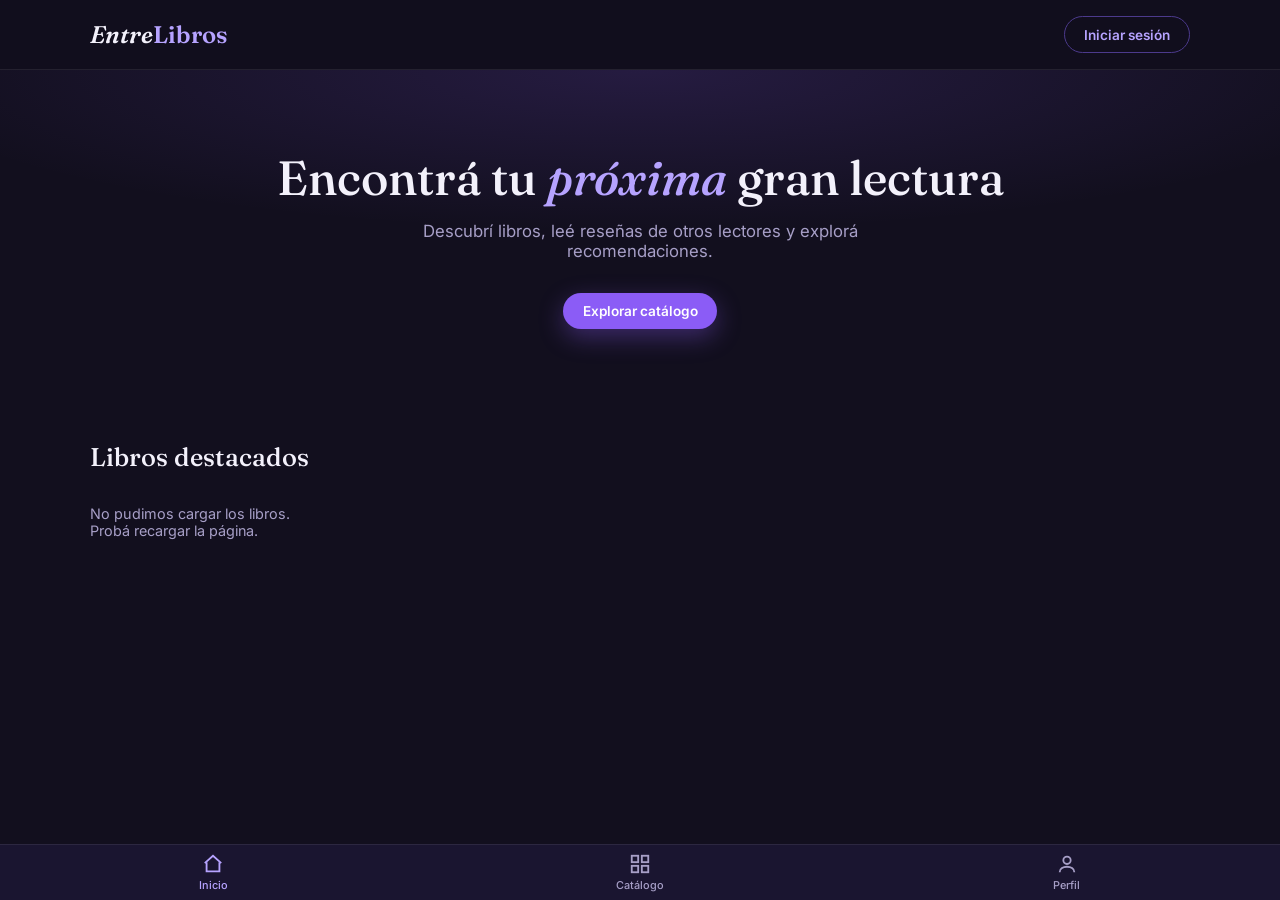
<file: index.html>
<!DOCTYPE html>
<html lang="es">
<head>
  <meta charset="UTF-8">
  <meta name="viewport" content="width=device-width, initial-scale=1.0">
  <title>Biblioteca | EntreLibros</title>
  <link rel="stylesheet" href="style.css">
</head>
<body>

<header class="navbar">
  <div class="navbar__container">
    <a href="index.html" class="navbar__logo">Entre<span>Libros</span></a>
    <button class="btn btn--outline" id="btn-sesion">Iniciar sesión</button>
  </div>
</header>

  <section class="hero">
    <h1>Encontrá tu <span>próxima</span> gran lectura</h1>
    <p>Descubrí libros, leé reseñas de otros lectores y explorá recomendaciones.</p>
    <a href="catalogo.html" class="btn btn--primary">Explorar catálogo</a>
  </section>

  <section class="carrusel-section">
    <h2 class="carrusel-titulo">Libros destacados</h2>

    <div class="carrusel">
      <div class="carrusel__track" id="carrusel-track">
      </div>
    </div>

    <div class="carrusel__nav" id="carrusel-nav">
    </div>
  </section>
<nav class="tabbar">
  <a href="index.html" class="tabbar__item is-active">
    <svg viewBox="0 0 24 24" fill="none" stroke="currentColor" stroke-width="2"><path d="M3 11l9-8 9 8"/><path d="M5 10v10h14V10"/></svg>
    <span>Inicio</span>
  </a>
  <a href="catalogo.html" class="tabbar__item">
    <svg viewBox="0 0 24 24" fill="none" stroke="currentColor" stroke-width="2"><rect x="3" y="3" width="7" height="7"/><rect x="14" y="3" width="7" height="7"/><rect x="3" y="14" width="7" height="7"/><rect x="14" y="14" width="7" height="7"/></svg>
    <span>Catálogo</span>
  </a>
  <a href="perfil.html" class="tabbar__item">
    <svg viewBox="0 0 24 24" fill="none" stroke="currentColor" stroke-width="2"><circle cx="12" cy="8" r="4"/><path d="M4 21c0-4 4-6 8-6s8 2 8 6"/></svg>
    <span>Perfil</span>
  </a>
</nav>
<script src="libros.js"></script>
<script src="resenas.js"></script>
<script src="sesion.js"></script>
<script>
  const pista = document.getElementById("carrusel-track");
  const puntos = document.getElementById("carrusel-nav");

  // Los libros destacados salen de la tabla libros
  cargarLibros()
    .then(lista => {
      const destacados = lista.slice(0, 8);

      pista.innerHTML = destacados.map(l => `
        <a class="libro-card" id="libro${l.id}" href="libro.html?id=${l.id}">
          <img src="${escapar(l.portada)}" alt="Portada de ${escapar(l.titulo)}">
        </a>`).join("");

      puntos.innerHTML = destacados.map(l => `
        <a href="#" class="carrusel__dot" data-libro="${l.id}" aria-label="Ir a ${escapar(l.titulo)}"></a>`).join("");

      puntos.addEventListener("click", e => {
        const punto = e.target.closest("[data-libro]");
        if (!punto) return;
        e.preventDefault();
        const tarjeta = document.getElementById(`libro${punto.dataset.libro}`);
        if (tarjeta) tarjeta.scrollIntoView({ behavior: "smooth", inline: "start", block: "nearest" });
      });
    })
    .catch(error => {
      console.error(error);
      pista.innerHTML = `<p class="perfil-vacio">No pudimos cargar los libros. Probá recargar la página.</p>`;
    });
</script>
</body>
</html>
</file>
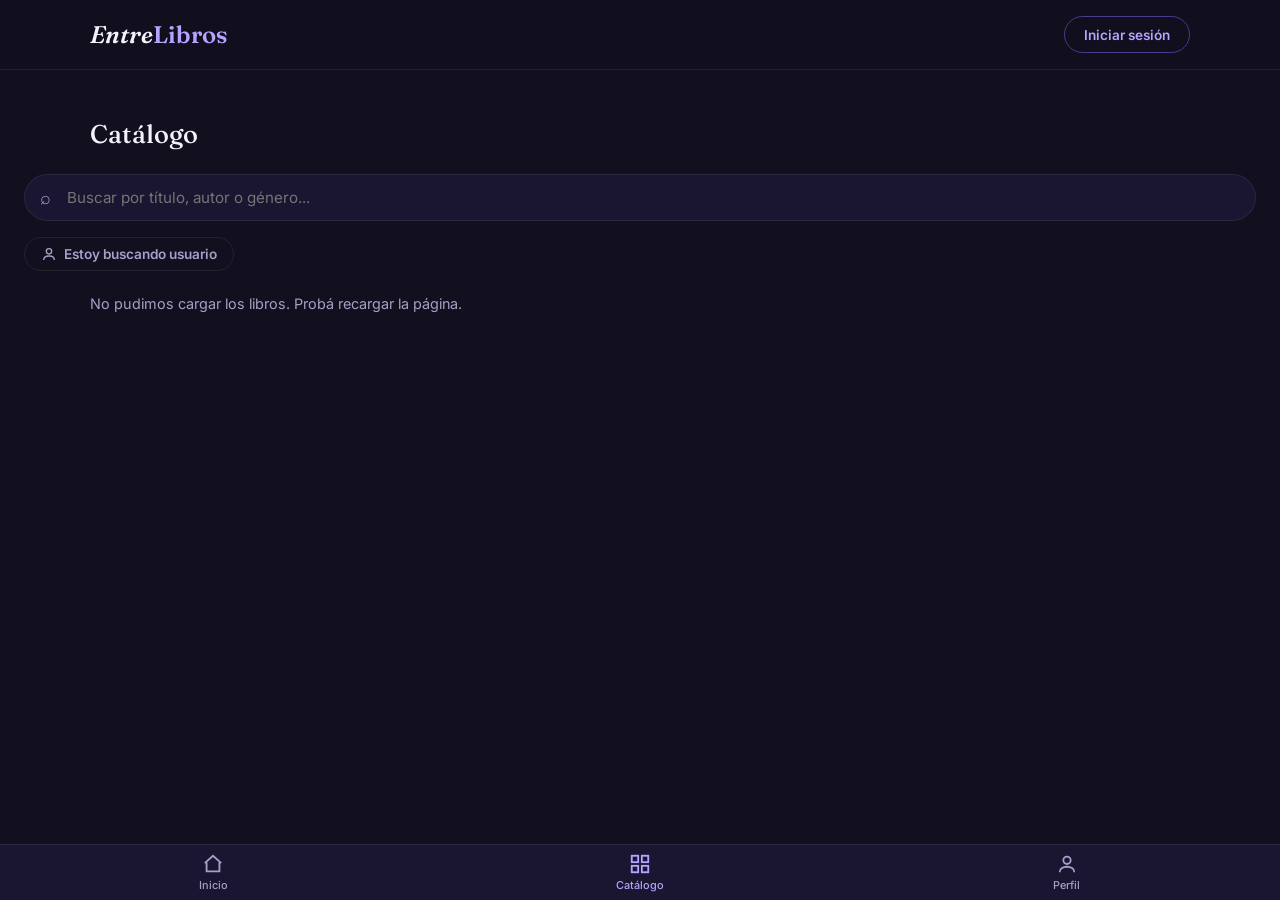
<file: catalogo.html>
<!DOCTYPE html>
<html lang="es">
<head>
  <meta charset="UTF-8">
  <meta name="viewport" content="width=device-width, initial-scale=1.0">
  <title>Catálogo | EntreLibros</title>
  <link rel="stylesheet" href="style.css">
</head>
<body>

<header class="navbar">
  <div class="navbar__container">
    <a href="index.html" class="navbar__logo">Entre<span>Libros</span></a>
    <button class="btn btn--outline" id="btn-sesion">Iniciar sesión</button>
  </div>
</header>


  <!-- CATÁLOGO -->
  <section class="catalogo-section" id="catalogo">
    <h2 class="carrusel-titulo">Catálogo</h2>

    <div class="buscador">
      <input type="search" id="buscar-catalogo" placeholder="Buscar por título, autor o género..." autocomplete="off">
    </div>

    <button type="button" class="btn-modo-usuario" id="btn-modo-usuario" aria-pressed="false">
      <svg viewBox="0 0 24 24" fill="none" stroke="currentColor" stroke-width="2"><circle cx="12" cy="8" r="4"/><path d="M4 21c0-4 4-6 8-6s8 2 8 6"/></svg>
      Estoy buscando usuario
    </button>

    <div class="resultados usuarios-lista" id="usuarios-lista" hidden></div>

    <div class="catalogo-grid" id="catalogo-grid">
    </div>
  </section>

  <script src="libros.js"></script>
  <script src="resenas.js"></script>
  <script src="sesion.js"></script>
  <script>
    const grid = document.getElementById("catalogo-grid");
    const inputBuscar = document.getElementById("buscar-catalogo");
    const btnModo = document.getElementById("btn-modo-usuario");
    const listaUsuarios = document.getElementById("usuarios-lista");

    let promedios = {};
    let librosListos = false;
    let modoUsuarios = false;
    let temporizador = null;
    let turnoBusqueda = 0;

    function normalizar(texto) {
      return texto.toLowerCase().normalize("NFD").replace(/[\u0300-\u036f]/g, "");
    }

    /* ---------- Libros (vienen de la tabla libros) ---------- */

    function renderCatalogo(lista) {
      if (lista.length === 0) {
        grid.innerHTML = `<p class="perfil-vacio">No encontramos libros con esa búsqueda.</p>`;
        return;
      }

      grid.innerHTML = lista.map(libro => `
        <a href="libro.html?id=${libro.id}" class="catalogo-card">
          <div class="catalogo-card__portada">
            <img src="${escapar(libro.portada)}" alt="Portada de ${escapar(libro.titulo)}">
          </div>
          <div class="catalogo-card__info">
            <h3>${escapar(libro.titulo)}</h3>
            <p class="catalogo-card__autor">${escapar(libro.autor)}</p>
            <div class="catalogo-card__meta">
              <span class="catalogo-card__genero">${escapar(libro.genero)}</span>
              <span class="catalogo-card__estrellas">${promedios[libro.id] ? "★ " + promedios[libro.id].promedio.toFixed(1) : "Sin calificar"}</span>
          </div>
          </div>
        </a>
      `).join("");
    }

    function filtrarLibros() {
      if (!librosListos) return;
      const q = normalizar(inputBuscar.value.trim());
      renderCatalogo(libros.filter(l =>
        normalizar(`${l.titulo} ${l.autor} ${l.genero}`).includes(q)
      ));
    }

    /* ---------- Usuarios ---------- */

    function renderUsuarios(lista, hayTexto) {
      if (!hayTexto) {
        listaUsuarios.innerHTML = `<p class="perfil-vacio">Escribí el nombre de un usuario para buscarlo.</p>`;
        return;
      }
      if (lista.length === 0) {
        listaUsuarios.innerHTML = `<p class="perfil-vacio">No encontramos usuarios con ese nombre.</p>`;
        return;
      }

      listaUsuarios.innerHTML = lista.map(u => `
        <a class="resultado resultado--usuario" href="perfil.html?id=${u.id}">
          <span class="avatar">${escapar(u.nombre.charAt(0).toUpperCase())}</span>
          <span><strong>${escapar(u.nombre)}</strong><small>${u.resenas} ${u.resenas === 1 ? "reseña" : "reseñas"}</small></span>
        </a>
      `).join("");
    }

    async function buscarEnUsuarios() {
      const texto = inputBuscar.value.trim();
      const turno = ++turnoBusqueda;

      if (!texto) {
        renderUsuarios([], false);
        return;
      }

      try {
        const lista = await buscarUsuarios(texto);
        if (turno !== turnoBusqueda) return;
        renderUsuarios(lista, true);
      } catch (error) {
        console.error(error);
        if (turno !== turnoBusqueda) return;
        listaUsuarios.innerHTML = `<p class="perfil-vacio">No pudimos buscar usuarios. Probá de nuevo.</p>`;
      }
    }

    /* ---------- Barra de búsqueda y botón de modo ---------- */

    inputBuscar.addEventListener("input", () => {
      if (modoUsuarios) {
        clearTimeout(temporizador);
        temporizador = setTimeout(buscarEnUsuarios, 250);
      } else {
        filtrarLibros();
      }
    });

    btnModo.addEventListener("click", () => {
      modoUsuarios = !modoUsuarios;
      turnoBusqueda++;
      clearTimeout(temporizador);

      btnModo.classList.toggle("is-activo", modoUsuarios);
      btnModo.setAttribute("aria-pressed", String(modoUsuarios));
      inputBuscar.placeholder = modoUsuarios
        ? "Buscar usuario por nombre..."
        : "Buscar por título, autor o género...";
      inputBuscar.value = "";
      grid.hidden = modoUsuarios;
      listaUsuarios.hidden = !modoUsuarios;

      if (modoUsuarios) renderUsuarios([], false);
      else filtrarLibros();

      inputBuscar.focus();
    });

    /* ---------- Inicio ---------- */

    async function iniciar() {
      try {
        await cargarLibros();
      } catch (error) {
        console.error(error);
        grid.innerHTML = `<p class="perfil-vacio">No pudimos cargar los libros. Probá recargar la página.</p>`;
        return;
      }

      librosListos = true;
      filtrarLibros();

      try {
        promedios = await obtenerPromedios();
        filtrarLibros();
      } catch (error) {
        console.error(error);
      }
    }

    iniciar();
  </script>
<nav class="tabbar">
  <a href="index.html" class="tabbar__item ">
    <svg viewBox="0 0 24 24" fill="none" stroke="currentColor" stroke-width="2"><path d="M3 11l9-8 9 8"/><path d="M5 10v10h14V10"/></svg>
    <span>Inicio</span>
  </a>
  <a href="catalogo.html" class="tabbar__item is-active">
    <svg viewBox="0 0 24 24" fill="none" stroke="currentColor" stroke-width="2"><rect x="3" y="3" width="7" height="7"/><rect x="14" y="3" width="7" height="7"/><rect x="3" y="14" width="7" height="7"/><rect x="14" y="14" width="7" height="7"/></svg>
    <span>Catálogo</span>
  </a>
  <a href="perfil.html" class="tabbar__item">
    <svg viewBox="0 0 24 24" fill="none" stroke="currentColor" stroke-width="2"><circle cx="12" cy="8" r="4"/><path d="M4 21c0-4 4-6 8-6s8 2 8 6"/></svg>
    <span>Perfil</span>
  </a>
</nav>

</body>
</html>
</file>
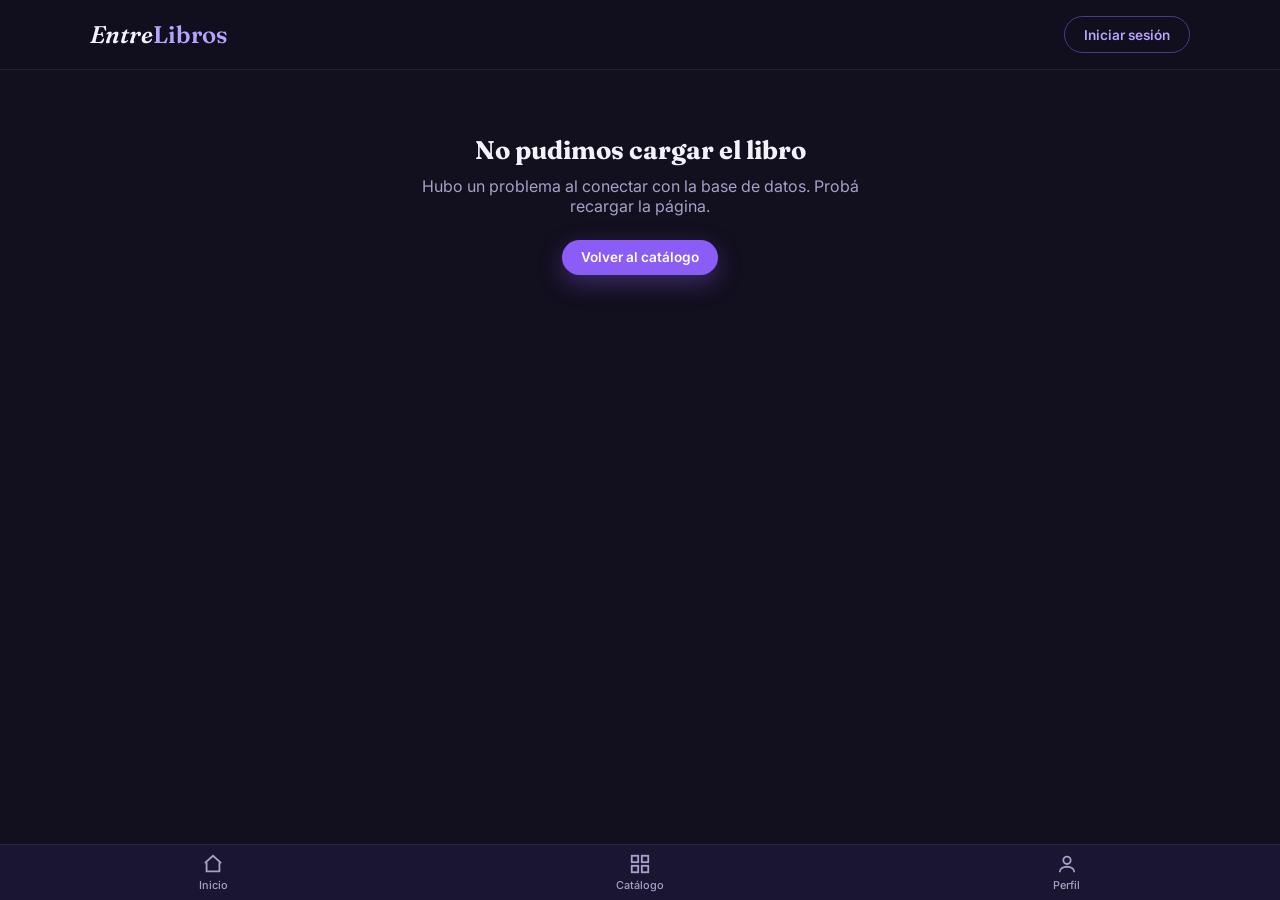
<file: libro.html>
<!DOCTYPE html>
<html lang="es">
<head>
  <meta charset="UTF-8">
  <meta name="viewport" content="width=device-width, initial-scale=1.0">
  <title>Libro | EntreLibros</title>
  <link rel="stylesheet" href="style.css">
</head>
<body>

<header class="navbar">
  <div class="navbar__container">
    <a href="index.html" class="navbar__logo">Entre<span>Libros</span></a>
    <button class="btn btn--outline" id="btn-sesion">Iniciar sesión</button>
  </div>
</header>

  <div id="ficha-root">
  </div>

<nav class="tabbar">
  <a href="index.html" class="tabbar__item">
    <svg viewBox="0 0 24 24" fill="none" stroke="currentColor" stroke-width="2"><path d="M3 11l9-8 9 8"/><path d="M5 10v10h14V10"/></svg>
    <span>Inicio</span>
  </a>
  <a href="catalogo.html" class="tabbar__item">
    <svg viewBox="0 0 24 24" fill="none" stroke="currentColor" stroke-width="2"><rect x="3" y="3" width="7" height="7"/><rect x="14" y="3" width="7" height="7"/><rect x="3" y="14" width="7" height="7"/><rect x="14" y="14" width="7" height="7"/></svg>
    <span>Catálogo</span>
  </a>
  <a href="perfil.html" class="tabbar__item">
    <svg viewBox="0 0 24 24" fill="none" stroke="currentColor" stroke-width="2"><circle cx="12" cy="8" r="4"/><path d="M4 21c0-4 4-6 8-6s8 2 8 6"/></svg>
    <span>Perfil</span>
  </a>
</nav>

<script src="libros.js"></script>
<script src="resenas.js"></script>
<script src="sesion.js"></script>
<script src="libro.js"></script>
</body>
</html>
</file>
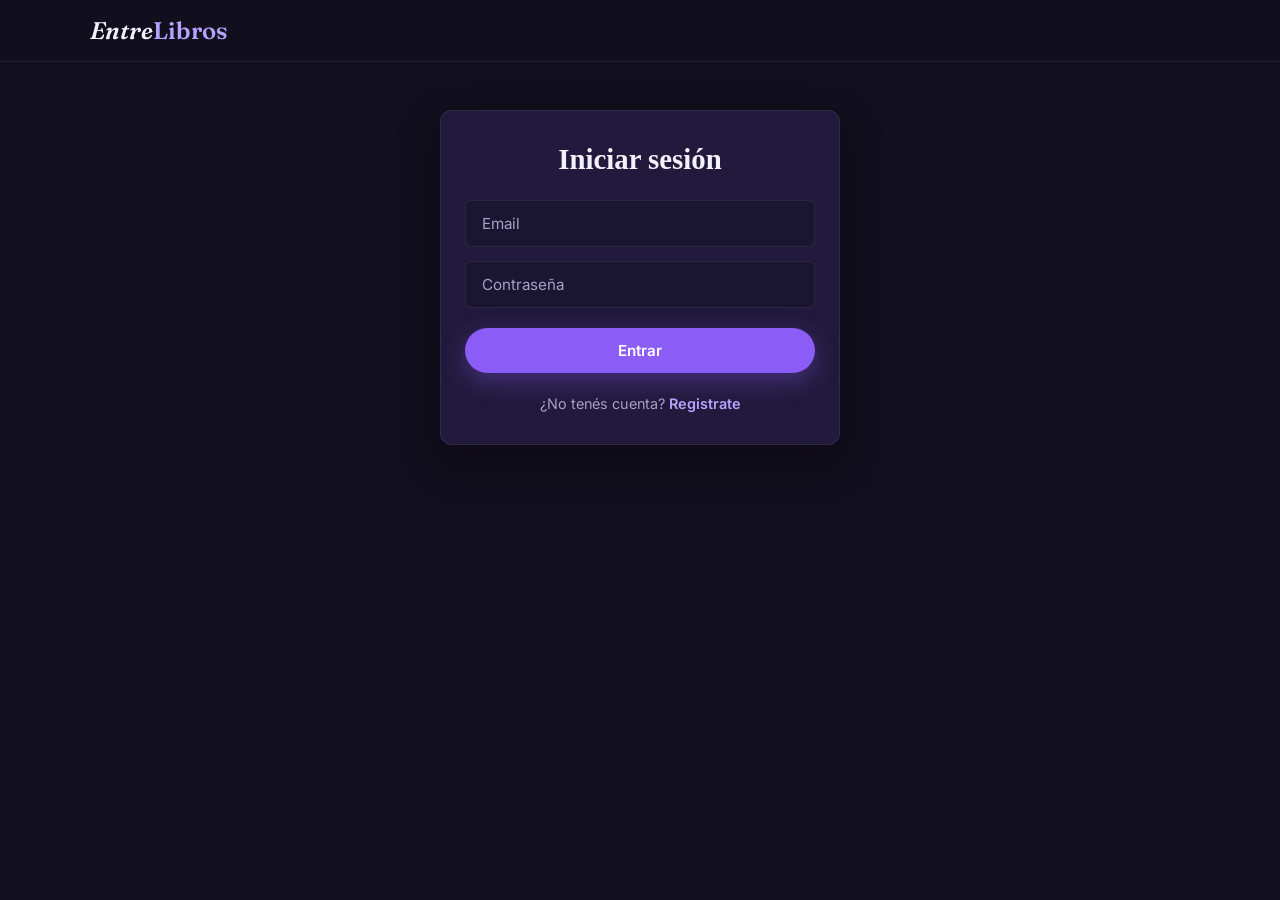
<file: login.html>
<!DOCTYPE html>
<html lang="es">
<head>
  <meta charset="UTF-8">
  <meta name="viewport" content="width=device-width, initial-scale=1.0">
  <title>Iniciar sesión | EntreLibros</title>
  <link rel="stylesheet" href="style.css">
</head>
<body>

  <header class="navbar">
    <div class="navbar__container">
      <a href="index.html" class="navbar__logo">Entre<span>Libros</span></a>
    </div>
  </header>

  <section class="auth">
    <h1>Iniciar sesión</h1>
    <form action="login.php" method="POST" class="form-auth">
      <input type="email" name="email" placeholder="Email" required>
      <input type="password" name="contrasena" placeholder="Contraseña" required>
      <button type="submit" class="btn btn--primary">Entrar</button>
    </form>
    <p class="auth__alt">¿No tenés cuenta? <a href="registro.html">Registrate</a></p>
  </section>

</body>
</html>
</file>
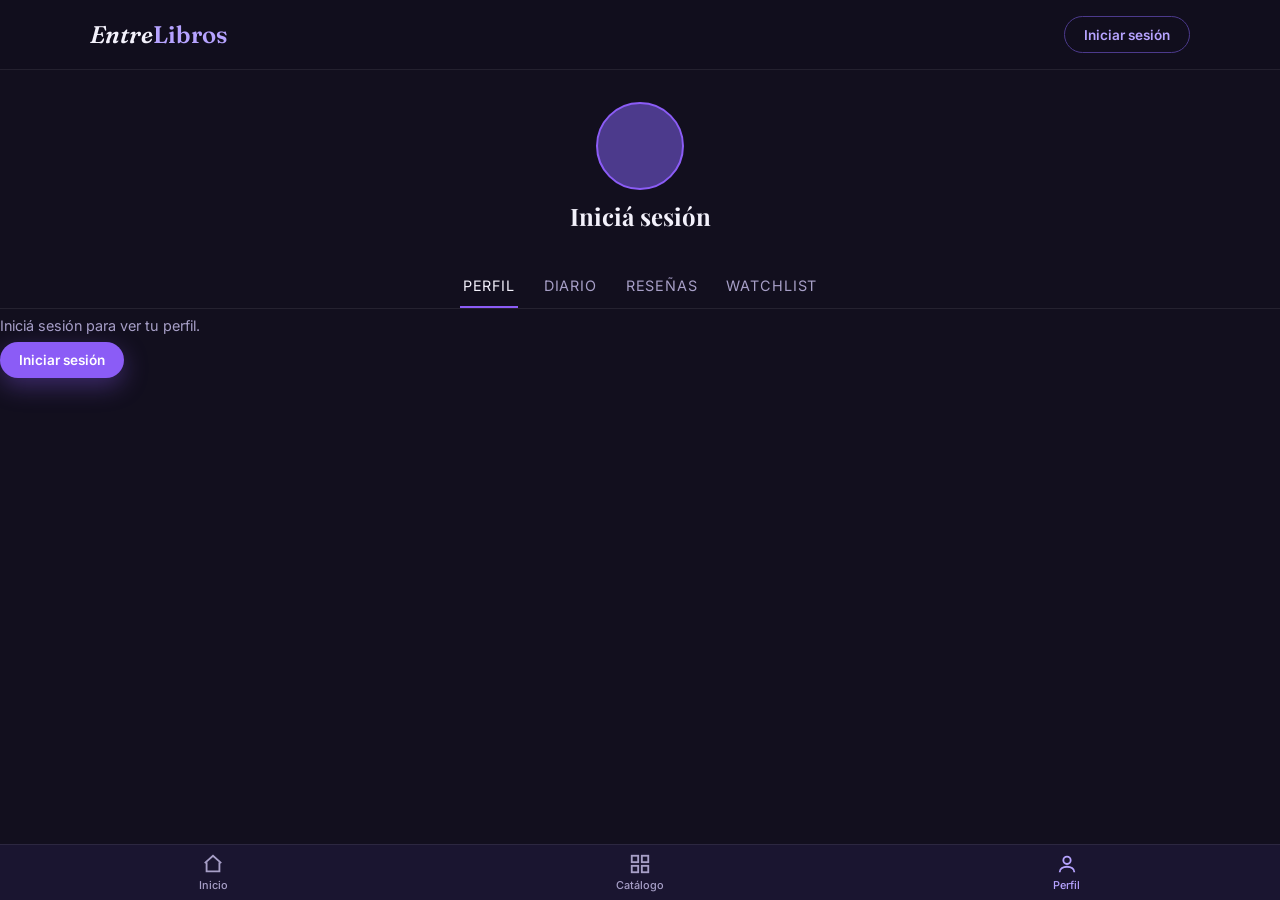
<file: perfil.html>
<!DOCTYPE html>
<html lang="es">
<head>
  <meta charset="UTF-8">
  <meta name="viewport" content="width=device-width, initial-scale=1.0">
  <title>Perfil | EntreLibros</title>

  <link rel="preconnect" href="https://fonts.googleapis.com">
  <link rel="preconnect" href="https://fonts.gstatic.com" crossorigin>
  <link href="https://fonts.googleapis.com/css2?family=Inter:wght@400;600&family=Playfair+Display:wght@600;700&display=swap" rel="stylesheet">

  <link rel="stylesheet" href="style.css">
</head>
<body>
  <header class="navbar">
    <div class="navbar__container">
      <a href="index.html" class="navbar__logo">Entre<span>Libros</span></a>
      <button class="btn btn--outline" id="btn-sesion">Iniciar sesión</button>
    </div>
  </header>

  <main>
    <section class="perfil-cabecera">
      <div class="perfil-avatar" id="perfil-avatar"></div>
      <h1 class="perfil-nombre" id="perfil-nombre">Nombre de usuario</h1>
      <button class="btn btn--outline" id="btn-editar-perfil">Editar perfil</button>
    </section>

    <nav class="perfil-tabs">
      <a href="#" class="perfil-tab is-active" data-tab="perfil">Perfil</a>
      <a href="#" class="perfil-tab" data-tab="diario">Diario</a>
      <a href="#" class="perfil-tab" data-tab="resenas">Reseñas</a>
      <a href="#" class="perfil-tab" data-tab="watchlist">Watchlist</a>
    </nav>

    <!-- PERFIL -->
    <div class="perfil-panel is-active" id="panel-perfil">
      <section class="perfil-seccion" id="seccion-favoritos" hidden>
        <h2>Favoritos</h2>
        <div class="fila-portadas" id="perfil-favoritos"></div>
      </section>

      <section class="perfil-seccion">
        <h2>Actividad reciente</h2>
        <div class="fila-portadas" id="perfil-actividad"></div>
      </section>

      <section class="perfil-seccion">
        <h2>Calificaciones <span id="ratings-total"></span></h2>
        <div id="perfil-ratings"></div>
      </section>

      <section class="perfil-seccion">
        <h2>Estadísticas</h2>
        <div class="stats-lista" id="perfil-stats"></div>
      </section>
    </div>

    <!-- DIARIO -->
    <div class="perfil-panel" id="panel-diario">
      <section class="perfil-seccion">
        <h2>Diario</h2>
        <div id="perfil-diario"></div>
      </section>
    </div>

    <!-- RESEÑAS -->
    <div class="perfil-panel" id="panel-resenas">
      <section class="perfil-seccion">
        <h2>Reseñas</h2>
        <div id="perfil-resenas"></div>
      </section>
    </div>

    <!-- WATCHLIST -->
    <div class="perfil-panel" id="panel-watchlist">
      <section class="perfil-seccion">
        <h2>Watchlist</h2>
        <div class="grid-portadas" id="perfil-watchlist"></div>
      </section>
    </div>

    <!-- VISTA GENÉRICA (Libros, Este año, Likes, Listas) -->
    <div class="perfil-panel" id="panel-vista">
      <section class="perfil-seccion">
        <button type="button" class="vista-volver" id="vista-volver">‹ Perfil</button>
        <h2 id="vista-titulo"></h2>
        <div id="vista-contenido"></div>
      </section>
    </div>
  </main>

  <dialog class="dialogo-perfil" id="dialogo-editar">
    <h2>Editar perfil</h2>
    <p class="dialogo-ayuda">Tus 4 libros favoritos. Tocá un lugar y buscá el libro.</p>

    <div class="fila-portadas" id="slots-favoritos"></div>

    <div class="buscador" id="buscador-favoritos" hidden>
      <input type="search" id="input-buscar-fav" placeholder="Buscar por título o autor..." autocomplete="off">
    </div>
    <div class="resultados" id="resultados-favoritos"></div>

    <div class="dialogo-acciones">
      <button type="button" class="btn btn--outline" id="btn-cancelar">Cancelar</button>
      <button type="button" class="btn btn--primary" id="btn-guardar">Guardar</button>
    </div>
  </dialog>

  <nav class="tabbar">
    <a href="index.html" class="tabbar__item">
      <svg viewBox="0 0 24 24" fill="none" stroke="currentColor" stroke-width="2"><path d="M3 11l9-8 9 8"/><path d="M5 10v10h14V10"/></svg>
      <span>Inicio</span>
    </a>
    <a href="catalogo.html" class="tabbar__item">
      <svg viewBox="0 0 24 24" fill="none" stroke="currentColor" stroke-width="2"><rect x="3" y="3" width="7" height="7"/><rect x="14" y="3" width="7" height="7"/><rect x="3" y="14" width="7" height="7"/><rect x="14" y="14" width="7" height="7"/></svg>
      <span>Catálogo</span>
    </a>
    <a href="perfil.html" class="tabbar__item is-active">
      <svg viewBox="0 0 24 24" fill="none" stroke="currentColor" stroke-width="2"><circle cx="12" cy="8" r="4"/><path d="M4 21c0-4 4-6 8-6s8 2 8 6"/></svg>
      <span>Perfil</span>
    </a>
  </nav>

  <script src="libros.js"></script>
  <script src="resenas.js"></script>
  <script src="sesion.js"></script>
  <script src="perfil.js"></script>
</body>
</html>
</file>
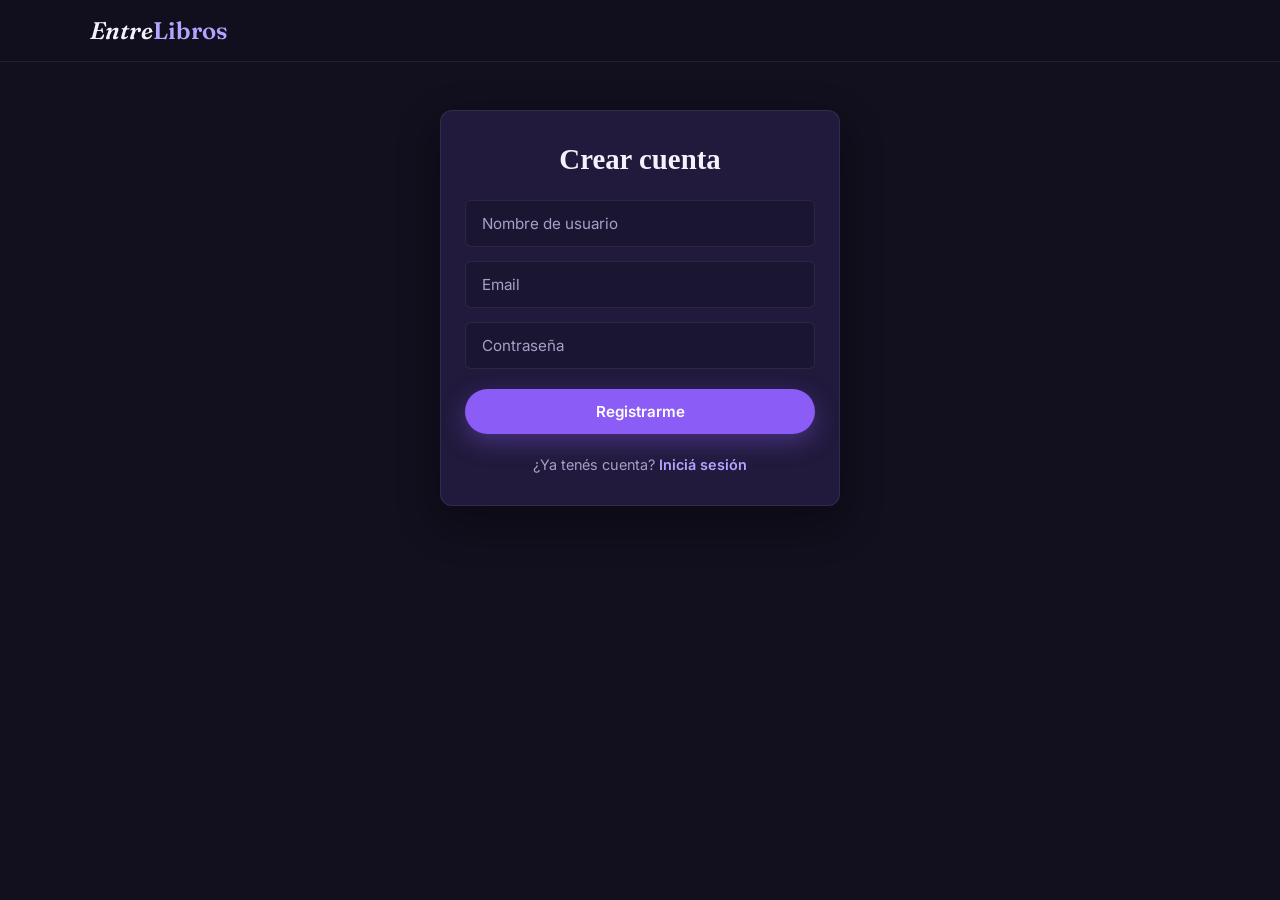
<file: registro.html>
<!DOCTYPE html>
<html lang="es">
<head>
  <meta charset="UTF-8">
  <meta name="viewport" content="width=device-width, initial-scale=1.0">
  <title>Crear cuenta | EntreLibros</title>
  <link rel="stylesheet" href="style.css">
</head>
<body>

  <header class="navbar">
    <div class="navbar__container">
      <a href="index.html" class="navbar__logo">Entre<span>Libros</span></a>
    </div>
  </header>

  <section class="auth">
    <h1>Crear cuenta</h1>
    <form action="registro.php" method="POST" class="form-auth">
      <input type="text" name="nombre" placeholder="Nombre de usuario" required>
      <input type="email" name="email" placeholder="Email" required>
      <input type="password" name="contrasena" placeholder="Contraseña" required minlength="4">
      <button type="submit" class="btn btn--primary">Registrarme</button>
    </form>
    <p class="auth__alt">¿Ya tenés cuenta? <a href="login.html">Iniciá sesión</a></p>
  </section>

</body>
</html>
</file>
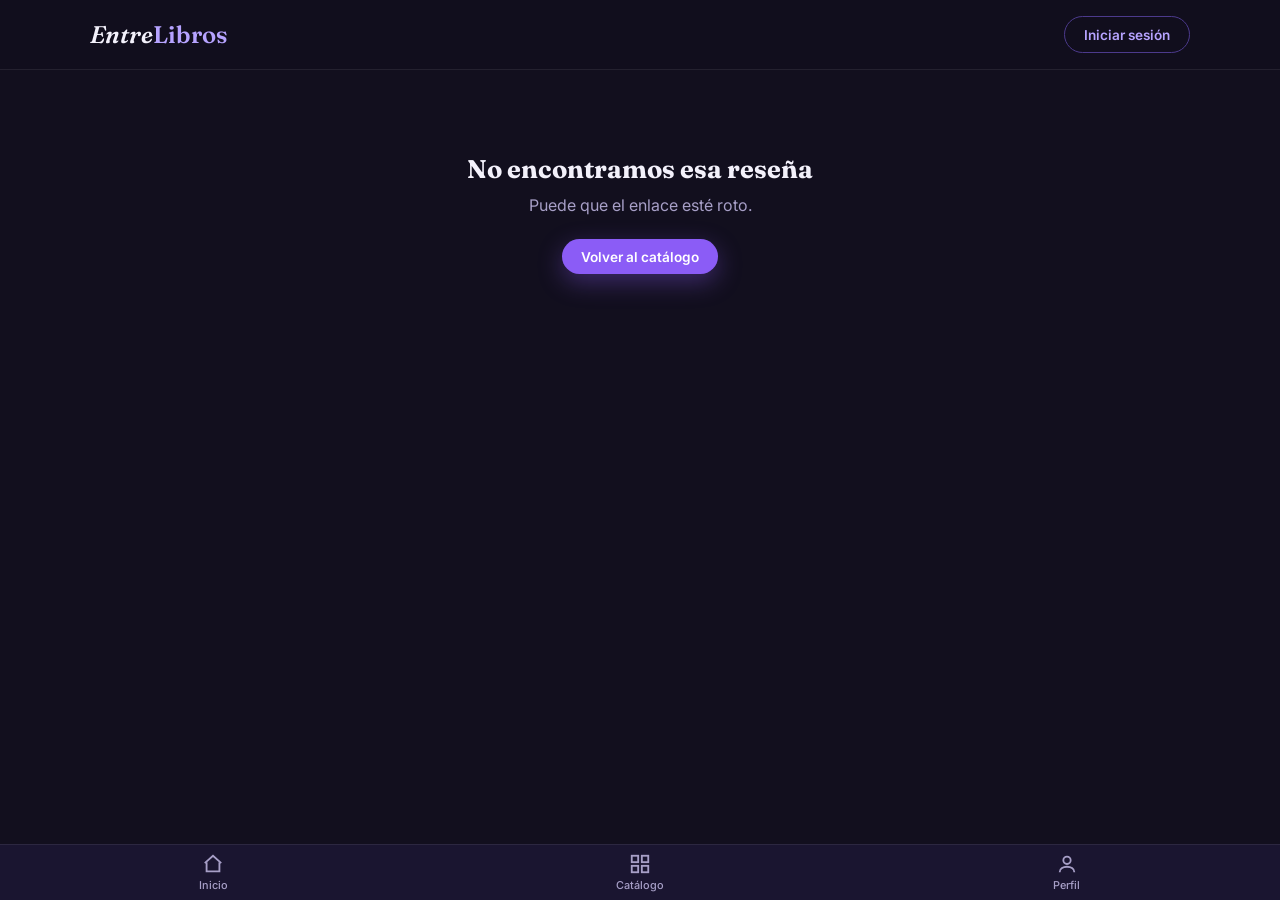
<file: resena.html>
<!DOCTYPE html>
<html lang="es">
<head>
  <meta charset="UTF-8">
  <meta name="viewport" content="width=device-width, initial-scale=1.0">
  <title>Reseña | EntreLibros</title>
  <link rel="stylesheet" href="style.css">
</head>
<body>

<header class="navbar">
  <div class="navbar__container">
    <a href="index.html" class="navbar__logo">Entre<span>Libros</span></a>
    <button class="btn btn--outline" id="btn-sesion">Iniciar sesión</button>
  </div>
</header>

  <main class="resena-pagina" id="resena-root">
  </main>

<nav class="tabbar">
  <a href="index.html" class="tabbar__item">
    <svg viewBox="0 0 24 24" fill="none" stroke="currentColor" stroke-width="2"><path d="M3 11l9-8 9 8"/><path d="M5 10v10h14V10"/></svg>
    <span>Inicio</span>
  </a>
  <a href="catalogo.html" class="tabbar__item">
    <svg viewBox="0 0 24 24" fill="none" stroke="currentColor" stroke-width="2"><rect x="3" y="3" width="7" height="7"/><rect x="14" y="3" width="7" height="7"/><rect x="3" y="14" width="7" height="7"/><rect x="14" y="14" width="7" height="7"/></svg>
    <span>Catálogo</span>
  </a>
  <a href="perfil.html" class="tabbar__item">
    <svg viewBox="0 0 24 24" fill="none" stroke="currentColor" stroke-width="2"><circle cx="12" cy="8" r="4"/><path d="M4 21c0-4 4-6 8-6s8 2 8 6"/></svg>
    <span>Perfil</span>
  </a>
</nav>

<script src="libros.js"></script>
<script src="resenas.js"></script>
<script src="sesion.js"></script>
<script src="resena.js"></script>
</body>
</html>
</file>
<file: style.css>
@import url('https://fonts.googleapis.com/css2?family=Fraunces:ital,opsz,wght@0,9..144,500;0,9..144,600;1,9..144,500&family=Inter:wght@400;500;600;700&display=swap');

:root {
  --bg: #120f1e;
  --bg-elevated: #1a1530;
  --surface: #211a3c;
  --border: rgba(255, 255, 255, 0.08);

  --violet: #8b5cf6;
  --violet-soft: #b6a3ff;
  --violet-dim: #4c3a8c;

  --gold: #f2b705;

  --text: #f3f1fb;
  --text-muted: #a79fc7;

  --radius: 6px;
  --font-display: 'Fraunces', serif;
  --font-body: 'Inter', sans-serif;
}

* {
  margin: 0;
  padding: 0;
  box-sizing: border-box;
}

html {
  scrollbar-color: var(--violet-dim) var(--bg);
}

body {
  font-family: var(--font-body);
  background: var(--bg);
  color: var(--text);
  -webkit-font-smoothing: antialiased;
}

a {
  color: inherit;
}

/* ---------- Navbar ---------- */

.navbar {
  display: flex;
  justify-content: center;
  padding: 1rem 1.5rem;
  border-bottom: 1px solid var(--border);
  background: rgba(18, 15, 30, 0.85);
  backdrop-filter: blur(8px);
  position: sticky;
  top: 0;
  z-index: 50;
}

.navbar__container {
  display: flex;
  justify-content: space-between;
  align-items: center;
  width: 100%;
  max-width: 1100px;
  flex-wrap: wrap;
  row-gap: 0.7rem;
}

.navbar__logo {
  font-family: var(--font-display);
  font-size: 1.5rem;
  font-weight: 600;
  font-style: italic;
  text-decoration: none;
  color: var(--text);
}

.navbar__logo span {
  color: var(--violet-soft);
  font-style: normal;
}

.navbar__nav {
  display: flex;
  align-items: center;
  gap: 2rem;
}

.navbar__links {
  display: flex;
  list-style: none;
  gap: 1.5rem;
}

.navbar__links a {
  text-decoration: none;
  color: var(--text-muted);
  font-size: 0.9rem;
  font-weight: 500;
  transition: color 0.2s ease;
}

.navbar__links a:hover,
.navbar__links a.is-active {
  color: var(--text);
}

.btn {
  padding: 0.6rem 1.2rem;
  border-radius: 999px;
  border: none;
  cursor: pointer;
  font-weight: 600;
  font-size: 0.85rem;
  font-family: var(--font-body);
}

.btn--outline {
  background: none;
  border: 1px solid var(--violet-dim);
  color: var(--violet-soft);
  transition: border-color 0.2s ease, color 0.2s ease;
}

.btn--outline:hover {
  border-color: var(--violet-soft);
  color: var(--text);
}

.btn--primary {
  background: var(--violet);
  color: #fff;
  text-decoration: none;
  display: inline-block;
  box-shadow: 0 8px 24px rgba(139, 92, 246, 0.35);
  transition: transform 0.2s ease, box-shadow 0.2s ease;
}

.btn--primary:hover {
  transform: translateY(-2px);
  box-shadow: 0 12px 28px rgba(139, 92, 246, 0.45);
}

/* ---------- Hero ---------- */

.hero {
  text-align: center;
  padding: 5rem 1.5rem 4rem;
  background:
    radial-gradient(ellipse 60% 50% at 50% 0%, rgba(139, 92, 246, 0.16), transparent);
}

.hero h1 {
  font-family: var(--font-display);
  font-weight: 500;
  font-size: clamp(2rem, 6vw, 3rem);
  margin-bottom: 1rem;
  line-height: 1.15;
}

.hero h1 span {
  color: var(--violet-soft);
  font-style: italic;
}

.hero p {
  max-width: 480px;
  margin: 0 auto 2rem;
  color: var(--text-muted);
  font-size: 1.05rem;
}

/* ---------- Secciones de título ---------- */

.carrusel-section,
.catalogo-section {
  padding: 3rem 1.5rem;
}

.carrusel-titulo {
  font-family: var(--font-display);
  font-weight: 500;
  font-size: 1.6rem;
  margin-bottom: 1.5rem;
  max-width: 1100px;
  margin-left: auto;
  margin-right: auto;
}

/* ---------- Carrusel (portada + overlay al hover) ---------- */

.carrusel__track {
  display: grid;
  grid-auto-flow: column;
  grid-auto-columns: calc(50% - 0.4rem);
  gap: 0.9rem;
  overflow-x: auto;
  scroll-snap-type: x mandatory;
  scroll-behavior: smooth;
  max-width: 1100px;
  margin: 0 auto;
  padding-bottom: 0.5rem;
}

@media (min-width: 601px) {
  .carrusel__track { grid-auto-columns: calc(33.333% - 0.6rem); }
}
@media (min-width: 993px) {
  .carrusel__track { grid-auto-columns: calc(20% - 0.72rem); }
}

.libro-card {
  position: relative;
  scroll-snap-align: start;
  border-radius: var(--radius);
  overflow: hidden;
  background: var(--surface);
  box-shadow: 0 6px 18px rgba(0, 0, 0, 0.35);
  transition: transform 0.25s ease;
}

.libro-card:hover {
  transform: translateY(-4px);
}

.libro-card img {
  width: 100%;
  aspect-ratio: 2 / 3;
  object-fit: cover;
  display: block;
}

.carrusel__nav {
  display: flex;
  justify-content: center;
  gap: 0.5rem;
  margin-top: 1.5rem;
}

.carrusel__dot {
  width: 7px;
  height: 7px;
  border-radius: 50%;
  background: var(--violet-dim);
  transition: background 0.2s ease;
}

.carrusel__dot:hover {
  background: var(--violet-soft);
}

/* ---------- Catálogo: grid de portadas, estilo Letterboxd ---------- */

.catalogo-grid {
  display: grid;
  grid-template-columns: repeat(2, 1fr);
  gap: 0.9rem;
  max-width: 1100px;
  margin: 0 auto;
}

@media (min-width: 480px) {
  .catalogo-grid { grid-template-columns: repeat(3, 1fr); }
}
@media (min-width: 700px) {
  .catalogo-grid { grid-template-columns: repeat(4, 1fr); }
}
@media (min-width: 900px) {
  .catalogo-grid { grid-template-columns: repeat(5, 1fr); }
}

.catalogo-card {
  display: block;
  border-radius: var(--radius);
  overflow: hidden;
  background: var(--surface);
  border: 1px solid var(--border);
  box-shadow: 0 6px 18px rgba(0, 0, 0, 0.35);
  text-decoration: none;
  color: inherit;
  transition: transform 0.25s ease, box-shadow 0.25s ease, border-color 0.25s ease;
}

.catalogo-card:hover,
.catalogo-card:focus-visible {
  transform: translateY(-5px);
  box-shadow: 0 16px 32px rgba(0, 0, 0, 0.5);
  border-color: var(--violet-dim);
}

.catalogo-card__portada {
  overflow: hidden;
}

.catalogo-card__portada img {
  width: 100%;
  aspect-ratio: 2 / 3;
  object-fit: cover;
  display: block;
  transition: transform 0.4s ease;
}

.catalogo-card:hover .catalogo-card__portada img,
.catalogo-card:focus-visible .catalogo-card__portada img {
  transform: scale(1.05);
}

.catalogo-card__info {
  padding: 0.7rem 0.8rem 0.85rem;
}

.catalogo-card__info h3 {
  font-family: var(--font-display);
  font-size: 0.92rem;
  font-weight: 600;
  line-height: 1.25;
  margin-bottom: 0.2rem;
  display: -webkit-box;
  -webkit-line-clamp: 2;
  line-clamp: 2;
  -webkit-box-orient: vertical;
  overflow: hidden;
}

.catalogo-card__autor {
  font-size: 0.76rem;
  color: var(--text-muted);
  margin-bottom: 0.5rem;
  white-space: nowrap;
  overflow: hidden;
  text-overflow: ellipsis;
}

.catalogo-card__meta {
  display: flex;
  align-items: center;
  justify-content: space-between;
  gap: 0.4rem;
}

.catalogo-card__genero {
  font-size: 0.68rem;
  font-weight: 600;
  letter-spacing: 0.02em;
  text-transform: uppercase;
  color: var(--violet-soft);
  background: rgba(139, 92, 246, 0.14);
  padding: 0.2rem 0.5rem;
  border-radius: 999px;
  white-space: nowrap;
  overflow: hidden;
  text-overflow: ellipsis;
}

.catalogo-card__estrellas {
  color: var(--gold);
  font-size: 0.78rem;
  font-weight: 600;
  flex-shrink: 0;
}

/* ---------- Página de detalle del libro ---------- */

.ficha-hero {
  position: relative;
  padding: 3rem 1.5rem 2.5rem;
  overflow: hidden;
}

.ficha-hero::before {
  content: "";
  position: absolute;
  inset: 0;
  background: var(--backdrop) center 25% / cover no-repeat;
  filter: blur(28px) saturate(1.2) brightness(0.55);
  transform: scale(1.15);
}

.ficha-hero__scrim {
  position: absolute;
  inset: 0;
  background:
    linear-gradient(180deg, rgba(18, 15, 30, 0.55) 0%, rgba(18, 15, 30, 0.88) 75%, var(--bg) 100%);
}

.ficha-hero__content {
  position: relative;
  z-index: 1;
  max-width: 1000px;
  margin: 0 auto;
  display: flex;
  gap: 2.2rem;
  align-items: flex-end;
}

.ficha-hero__portada {
  width: 220px;
  flex-shrink: 0;
  aspect-ratio: 2 / 3;
  object-fit: cover;
  border-radius: 12px;
  box-shadow: 0 20px 45px rgba(0, 0, 0, 0.55);
  border: 1px solid rgba(255, 255, 255, 0.1);
}

.ficha-hero__datos {
  padding-bottom: 0.3rem;
}

.ficha__volver {
  display: inline-block;
  font-size: 0.85rem;
  color: var(--text-muted);
  text-decoration: none;
  margin-bottom: 1.1rem;
  transition: color 0.2s ease;
}

.ficha__volver:hover {
  color: var(--violet-soft);
}

.ficha-hero__datos h1 {
  font-family: var(--font-display);
  font-weight: 600;
  font-size: clamp(1.7rem, 4vw, 2.6rem);
  line-height: 1.15;
  margin-bottom: 0.4rem;
}

.ficha-hero__autor {
  color: var(--text-muted);
  font-size: 1rem;
  margin-bottom: 0.7rem;
}

.ficha-hero__estrellas {
  color: var(--gold);
  font-size: 1.05rem;
  font-weight: 600;
  margin-bottom: 0.9rem;
}

.ficha-hero__estrellas span {
  color: var(--text-muted);
  font-size: 0.85rem;
  font-weight: 400;
  margin-left: 0.3rem;
}

.ficha-hero__tags {
  display: flex;
  flex-wrap: wrap;
  gap: 0.5rem;
}

.tag {
  font-size: 0.78rem;
  font-weight: 600;
  letter-spacing: 0.02em;
  color: var(--violet-soft);
  background: rgba(139, 92, 246, 0.16);
  border: 1px solid rgba(139, 92, 246, 0.3);
  padding: 0.3rem 0.7rem;
  border-radius: 999px;
}

.ficha-cuerpo {
  max-width: 1000px;
  margin: 0 auto;
  padding: 0 1.5rem 4rem;
  display: grid;
  grid-template-columns: 2fr 1fr;
  gap: 2rem;
}

.ficha-cuerpo__col h2 {
  font-family: var(--font-display);
  font-size: 1.3rem;
  font-weight: 600;
  margin-bottom: 0.8rem;
}

.ficha-cuerpo__col p {
  color: var(--text);
  line-height: 1.7;
  font-size: 0.98rem;
}

.ficha-cuerpo__dato {
  background: var(--surface);
  border: 1px solid var(--border);
  border-left: 3px solid var(--violet);
  border-radius: 10px;
  padding: 1.2rem 1.3rem;
  align-self: start;
}

.ficha-cuerpo__dato h3 {
  font-family: var(--font-display);
  font-size: 1rem;
  font-weight: 600;
  margin-bottom: 0.5rem;
  color: var(--violet-soft);
}

.ficha-cuerpo__dato p {
  font-size: 0.9rem;
  color: var(--text-muted);
  line-height: 1.6;
  font-style: italic;
}

.ficha-error {
  max-width: 500px;
  margin: 4rem auto;
  padding: 0 1.5rem;
  text-align: center;
}

.ficha-error h1 {
  font-family: var(--font-display);
  font-size: 1.6rem;
  margin-bottom: 0.6rem;
}

.ficha-error p {
  color: var(--text-muted);
  margin-bottom: 1.5rem;
}

@media (max-width: 640px) {
  .ficha-hero__content {
    flex-direction: column;
    align-items: center;
    text-align: center;
    gap: 1.2rem;
  }
  .ficha-hero__portada {
    width: 160px;
  }
  .ficha-hero__tags {
    justify-content: center;
  }
  .ficha-cuerpo {
    grid-template-columns: 1fr;
  }
}

@media (max-width: 640px) {
  .navbar {
    padding: 0.9rem 1.2rem;
  }
  .navbar__logo {
    font-size: 1.25rem;
  }
  .navbar__nav {
    width: 100%;
    justify-content: space-between;
    gap: 0.8rem;
  }
  .navbar__links {
    gap: 0.9rem;
    font-size: 0.8rem;
  }
  .navbar__links a {
    font-size: 0.8rem;
  }
  .btn--outline {
    padding: 0.5rem 0.9rem;
    font-size: 0.78rem;
    white-space: nowrap;
  }
}

/* ---------- Barra de navegación inferior (tabbar) ---------- */

.tabbar {
  position: fixed;
  bottom: 0;
  left: 0;
  right: 0;
  z-index: 50;
  display: flex;
  justify-content: space-around;
  background: var(--bg-elevated);
  border-top: 1px solid var(--border);
  padding: 0.5rem 0 calc(0.5rem + env(safe-area-inset-bottom));
}

.tabbar__item {
  display: flex;
  flex-direction: column;
  align-items: center;
  gap: 0.2rem;
  text-decoration: none;
  color: var(--text-muted);
  font-size: 0.68rem;
  font-weight: 500;
  flex: 1;
  transition: color 0.2s ease;
}

.tabbar__item svg {
  width: 22px;
  height: 22px;
}

.tabbar__item.is-active {
  color: var(--violet-soft);
}

/* Deja espacio abajo para que la tabbar no tape contenido */
body {
  padding-bottom: 4.2rem;
}

/* ---------- Distribución de calificaciones ---------- */

.distribucion {
  display: flex;
  align-items: flex-end;
  gap: 4px;
  height: 70px;
  margin-top: 0.8rem;
  border-bottom: 1px solid var(--border);
  padding-bottom: 4px;
}

.distribucion__barra-wrap {
  flex: 1;
  display: flex;
  align-items: flex-end;
  height: 100%;
}

.distribucion__barra {
  width: 100%;
  background: var(--violet);
  border-radius: 2px 2px 0 0;
  min-height: 2px;
  transition: background 0.15s ease;
}

.distribucion__barra-wrap:hover .distribucion__barra {
  background: var(--violet-soft);
}

.distribucion__etiquetas {
  display: flex;
  gap: 4px;
  margin-bottom: 1.8rem;
}

.distribucion__etiquetas span {
  flex: 1;
  text-align: center;
  font-size: 0.62rem;
  color: var(--text-muted);
}

/* ---------- Selector de estrellas clickeable (0.5 a 5) ---------- */

.rating-picker {
  position: relative;
  display: inline-block;
  font-size: 1.9rem;
  line-height: 1;
  letter-spacing: 0.12rem;
  user-select: none;
  margin-bottom: 0.9rem;
}

.rating-picker__vacias {
  color: var(--violet-dim);
  white-space: nowrap;
}

.rating-picker__llenas {
  position: absolute;
  inset: 0;
  overflow: hidden;
  width: 0%;
  color: var(--gold);
  pointer-events: none;
  white-space: nowrap;
}

.rating-picker__click-zonas {
  position: absolute;
  inset: 0;
  display: flex;
}

.rating-picker__zona {
  flex: 1;
  background: none;
  border: none;
  padding: 0;
  cursor: pointer;
}

.form-resena__usuario {
  font-size: 0.85rem;
  color: var(--text-muted);
  margin-bottom: 0.8rem;
}



.perfil-seccion {
  padding: 16px;
  max-width: 900px;
  margin: 0 auto;
}

.perfil-favoritos {
  display: grid;
  grid-template-columns: repeat(4, 1fr);
  gap: 12px;
}

.libro-fav {
  display: flex;
  flex-direction: column;
  gap: 6px;
  font-size: 0.85rem;
  text-align: center;
}

.libro-fav-portada {
  aspect-ratio: 2 / 3;
  background: #6d28d9;
  border-radius: 6px;
}

.resena-item {
  padding: 12px 0;
  border-bottom: 1px solid rgba(255, 255, 255, 0.15);
}

.resena-puntaje {
  color: #f5c518;
}

@media (max-width: 600px) {
  .perfil-favoritos {
    grid-template-columns: repeat(2, 1fr);
  }
}

body {
  font-family: 'Inter', sans-serif;
}

h1, h2, h3 {
  font-family: 'Playfair Display', serif;
}



/* ---------- Perfil ---------- */

.perfil-cabecera {
  display: flex;
  flex-direction: column;
  align-items: center;
  gap: 0.6rem;
  padding: 2rem 1rem 1rem;
}

.perfil-avatar {
  width: 88px;
  height: 88px;
  border-radius: 50%;
  background: var(--violet-dim);
  border: 2px solid var(--violet);
  display: flex;
  align-items: center;
  justify-content: center;
  font-family: var(--font-display);
  font-size: 2.2rem;
}

.perfil-tabs {
  display: flex;
  justify-content: center;
  gap: 1.4rem;
  border-bottom: 1px solid var(--border);
  margin-top: 1rem;
  overflow-x: auto;
}

.perfil-tab {
  padding: 0.8rem 0.2rem;
  text-decoration: none;
  color: var(--text-muted);
  font-size: 0.9rem;
  text-transform: uppercase;
  letter-spacing: 0.06em;
  border-bottom: 2px solid transparent;
  white-space: nowrap;
}

.perfil-tab.is-active {
  color: var(--text);
  border-bottom-color: var(--violet);
}

.perfil-panel { display: none; }
.perfil-panel.is-active { display: block; }

.perfil-seccion h2 {
  display: flex;
  justify-content: space-between;
  align-items: baseline;
  font-size: 0.85rem;
  text-transform: uppercase;
  letter-spacing: 0.08em;
  color: var(--text-muted);
  border-bottom: 1px solid var(--border);
  padding-bottom: 0.4rem;
  margin-bottom: 0.8rem;
}

.perfil-seccion h2 span {
  font-size: 0.75rem;
  letter-spacing: 0;
  text-transform: none;
}

.perfil-vacio {
  color: var(--text-muted);
  font-size: 0.9rem;
  padding: 0.5rem 0;
}

/* --- Pósters--- */

.fila-portadas {
  display: grid;
  grid-template-columns: repeat(4, 1fr);
  gap: 8px;
  max-width: 560px;
}

.grid-portadas {
  display: grid;
  grid-template-columns: repeat(4, 1fr);
  gap: 8px;
}

.fila-portadas .perfil-vacio,
.grid-portadas .perfil-vacio,
.catalogo-grid .perfil-vacio {
  grid-column: 1 / -1;
}

.poster {
  display: flex;
  flex-direction: column;
  gap: 4px;
  min-width: 0;
  text-decoration: none;
  color: var(--text);
}

.poster img {
  display: block;
  width: 100%;
  aspect-ratio: 2 / 3;
  object-fit: cover;
  border-radius: 4px;
  border: 1px solid var(--border);
  background: var(--surface);
}

.poster__pie {
  font-size: 0.65rem;
  color: var(--violet-soft);
  white-space: nowrap;
  overflow: hidden;
}

.poster__resena {
  font-style: normal;
  color: var(--text-muted);
}

@media (min-width: 700px) {
  .grid-portadas { grid-template-columns: repeat(6, 1fr); }
}

/* --- Calificaciones --- */

.ratings {
  display: flex;
  align-items: flex-end;
  gap: 1rem;
}

.ratings__grafico {
  flex: 1;
  min-width: 0;
}

.ratings__barras {
  display: flex;
  align-items: flex-end;
  gap: 3px;
  height: 70px;
  border-bottom: 1px solid var(--border);
}

.ratings__col {
  flex: 1;
  height: 100%;
  display: flex;
  align-items: flex-end;
}

.ratings__barra {
  width: 100%;
  background: var(--violet);
  border-radius: 2px 2px 0 0;
}

.ratings__barra.is-cero { background: var(--border); }

.ratings__ejes {
  display: flex;
  justify-content: space-between;
  margin-top: 4px;
  font-size: 0.7rem;
  color: var(--text-muted);
}

.ratings__promedio {
  display: flex;
  flex-direction: column;
  align-items: center;
  min-width: 64px;
}

.ratings__promedio strong {
  font-family: var(--font-display);
  font-size: 2rem;
  line-height: 1;
}

.ratings__promedio span {
  margin-top: 4px;
  font-size: 0.7rem;
  color: var(--violet-soft);
}

/* --- Estadísticas --- */

.stats-lista { display: flex; flex-direction: column; }

.stats-fila {
  display: flex;
  justify-content: space-between;
  align-items: center;
  width: 100%;
  padding: 0.9rem 0;
  background: none;
  border: none;
  border-bottom: 1px solid var(--border);
  color: var(--text);
  font-family: var(--font-body);
  font-size: 0.95rem;
  text-align: left;
  cursor: pointer;
}

.stats-fila:hover { color: var(--violet-soft); }
.stats-fila span:last-child { color: var(--text-muted); }
.stats-fila strong { margin-right: 0.4rem; color: var(--text); }

.vista-volver {
  background: none;
  border: none;
  padding: 0 0 0.8rem;
  color: var(--violet-soft);
  font-family: var(--font-body);
  font-size: 0.9rem;
  cursor: pointer;
}

/* --- Filas de reseñas y diario --- */

.diario-mes {
  margin: 1rem 0 0.2rem;
  font-size: 0.75rem;
  text-transform: uppercase;
  letter-spacing: 0.08em;
  color: var(--text-muted);
}

.fila-resena {
  display: flex;
  gap: 12px;
  align-items: flex-start;
  padding: 12px 0;
  border-bottom: 1px solid var(--border);
}

.fila-resena__portada {
  width: 52px;
  aspect-ratio: 2 / 3;
  object-fit: cover;
  border-radius: 4px;
  flex-shrink: 0;
}

.fila-resena h3 { margin-bottom: 2px; font-size: 1rem; }
.fila-resena h3 a { color: var(--text); text-decoration: none; }
.fila-resena p { margin-top: 4px; font-size: 0.9rem; }

.fila-resena__estrellas { color: var(--violet-soft); }
.fila-resena__estrellas small { margin-left: 0.4rem; color: var(--text-muted); }

/* --- Buscador --- */

.buscador {
  position: relative;
  margin: 1rem 0;
}

.buscador::before {
  content: "⌕";
  position: absolute;
  left: 1rem;
  top: 50%;
  transform: translateY(-50%);
  color: var(--text-muted);
  font-size: 1.1rem;
  pointer-events: none;
}

.buscador input {
  width: 100%;
  padding: 0.8rem 1rem 0.8rem 2.6rem;
  background: var(--bg-elevated);
  color: var(--text);
  border: 1px solid var(--border);
  border-radius: 999px;
  font-family: var(--font-body);
  font-size: 0.95rem;
}

.buscador input:focus {
  outline: none;
  border-color: var(--violet);
  box-shadow: 0 0 0 3px rgba(139, 92, 246, 0.25);
}

/* --- Editar perfil --- */

.dialogo-perfil {
  margin: auto;
  background: var(--bg-elevated);
  color: var(--text);
  border: 1px solid var(--border);
  border-radius: var(--radius);
  padding: 1.4rem;
  width: min(92vw, 420px);
}

.dialogo-perfil::backdrop { background: rgba(0, 0, 0, 0.6); }
.dialogo-ayuda { margin: 0.4rem 0 1rem; font-size: 0.85rem; color: var(--text-muted); }

.slot {
  position: relative;
  display: flex;
  align-items: center;
  justify-content: center;
  aspect-ratio: 2 / 3;
  padding: 0;
  overflow: hidden;
  background: var(--surface);
  border: 1px solid var(--border);
  border-radius: 4px;
  color: var(--text-muted);
  font-size: 1.6rem;
  cursor: pointer;
}

.slot--vacio { border-style: dashed; }

.slot.is-activo {
  border-color: var(--violet);
  box-shadow: 0 0 0 2px rgba(139, 92, 246, 0.35);
}

.slot img {
  display: block;
  width: 100%;
  height: 100%;
  object-fit: cover;
}

.slot__quitar {
  position: absolute;
  top: 2px;
  right: 2px;
  width: 22px;
  height: 22px;
  border: none;
  border-radius: 50%;
  background: rgba(0, 0, 0, 0.7);
  color: #fff;
  line-height: 1;
  cursor: pointer;
}

.resultados { display: flex; flex-direction: column; }

.resultado {
  display: flex;
  align-items: center;
  gap: 10px;
  padding: 0.5rem 0;
  background: none;
  border: none;
  border-bottom: 1px solid var(--border);
  color: var(--text);
  font-family: var(--font-body);
  text-align: left;
  cursor: pointer;
}

.resultado:hover { background: rgba(139, 92, 246, 0.1); }

.resultado img {
  width: 34px;
  aspect-ratio: 2 / 3;
  object-fit: cover;
  border-radius: 3px;
}

.resultado small { display: block; color: var(--text-muted); }

.dialogo-acciones {
  display: flex;
  justify-content: flex-end;
  gap: 0.6rem;
  margin-top: 1rem;
}

/* --- Botones Me gusta --- */

.ficha-hero__acciones {
  display: flex;
  flex-wrap: wrap;
  gap: 0.6rem;
  margin-top: 0.8rem;
}

.btn-accion {
  padding: 0.5rem 1rem;
  background: none;
  border: 1px solid var(--violet-dim);
  border-radius: 999px;
  color: var(--violet-soft);
  font-family: var(--font-body);
  font-size: 0.85rem;
  font-weight: 600;
  cursor: pointer;
}

.btn-accion.is-activo {
  background: var(--violet);
  border-color: var(--violet);
  color: #fff;
}

/* ---------- Login / Registro ---------- */

.auth {
  max-width: 400px;
  margin: 3rem auto;
  padding: 2rem 1.5rem;
  background: var(--surface);
  border: 1px solid var(--border);
  border-radius: 12px;
  box-shadow: 0 16px 40px rgba(0, 0, 0, 0.35);
}

.auth h1 {
  font-size: 1.8rem;
  text-align: center;
  margin-bottom: 1.5rem;
}

.form-auth {
  display: flex;
  flex-direction: column;
  gap: 0.9rem;
}

.form-auth input {
  width: 100%;
  padding: 0.8rem 1rem;
  background: var(--bg-elevated);
  color: var(--text);
  border: 1px solid var(--border);
  border-radius: var(--radius);
  font-family: var(--font-body);
  font-size: 0.95rem;
  transition: border-color 0.2s ease, box-shadow 0.2s ease;
}

.form-auth input::placeholder {
  color: var(--text-muted);
}

.form-auth input:focus {
  outline: none;
  border-color: var(--violet);
  box-shadow: 0 0 0 3px rgba(139, 92, 246, 0.25);
}

.form-auth .btn {
  width: 100%;
  margin-top: 0.4rem;
  padding: 0.8rem;
  font-size: 0.95rem;
}

.auth__alt {
  text-align: center;
  margin-top: 1.4rem;
  font-size: 0.9rem;
  color: var(--text-muted);
}

.auth__alt a {
  color: var(--violet-soft);
  font-weight: 600;
  text-decoration: none;
}

.auth__alt a:hover {
  text-decoration: underline;
}

@media (max-width: 600px) {
  .auth {
    margin: 1.5rem 1rem;
  }
}




/* ---------- Reseñas, registro de lectura y página de reseña ---------- */

a.libro-card { display: block; }

.ficha-cuerpo--simple {
  grid-template-columns: 1fr;
  max-width: 760px;
}

.avatar {
  flex-shrink: 0;
  width: 36px;
  height: 36px;
  display: inline-flex;
  align-items: center;
  justify-content: center;
  border-radius: 50%;
  background: var(--violet-dim);
  border: 1px solid var(--violet);
  font-weight: 600;
  font-size: 0.95rem;
  color: var(--text);
}

/* --- Promedio al lado del histograma --- */

.ratings--ficha { align-items: center; }
.ratings--ficha .distribucion__etiquetas { margin-bottom: 0; }

.ratings__promedio small {
  margin-top: 2px;
  font-size: 0.68rem;
  color: var(--text-muted);
  text-align: center;
}

/* --- Lista de reseñas en la ficha --- */

.resenas__lista { display: flex; flex-direction: column; gap: 0.8rem; }

.resena-card {
  display: block;
  padding: 1rem 1.1rem;
  background: var(--surface);
  border: 1px solid var(--border);
  border-radius: 10px;
  color: var(--text);
  text-decoration: none;
  transition: border-color 0.2s ease;
}

.resena-card:hover { border-color: var(--violet); }

.resena-card__cabecera {
  display: flex;
  align-items: center;
  gap: 0.7rem;
  margin-bottom: 0.7rem;
}

.resena-card__quien {
  display: flex;
  flex-direction: column;
  min-width: 0;
  flex: 1;
}

.resena-card__estrellas { font-size: 0.85rem; color: var(--gold); }
.resena-card__fecha { font-size: 0.75rem; color: var(--text-muted); white-space: nowrap; }

.resena-card__texto {
  display: -webkit-box;
  -webkit-line-clamp: 4;
  line-clamp: 4;
  -webkit-box-orient: vertical;
  overflow: hidden;
  white-space: pre-line;
  font-size: 0.95rem;
  line-height: 1.6;
}

.resena-card__pie {
  display: block;
  margin-top: 0.6rem;
  font-size: 0.8rem;
  color: var(--text-muted);
}

.resenas__vacio { color: var(--text-muted); font-size: 0.95rem; }

/* --- Panel grande "Reseñar o registrar" --- */

.ficha-hero__acciones { margin-bottom: 0.4rem; }

.btn-accion--primario {
  background: var(--violet);
  border-color: var(--violet);
  color: #fff;
}

.panel-log {
  margin: auto;
  padding: 0;
  width: min(94vw, 640px);
  max-height: 92vh;
  overflow-y: auto;
  background: var(--bg-elevated);
  color: var(--text);
  border: 1px solid var(--border);
  border-radius: 14px;
}

.panel-log::backdrop { background: rgba(0, 0, 0, 0.7); }

.panel-log form {
  display: flex;
  flex-direction: column;
  gap: 1.2rem;
  padding: 1.4rem;
}

.panel-log__cabecera {
  display: flex;
  align-items: flex-start;
  gap: 0.9rem;
}

.panel-log__cabecera h2 { font-size: 1.2rem; margin-bottom: 0.2rem; }
.panel-log__cabecera p { font-size: 0.85rem; color: var(--text-muted); }
.panel-log__usuario { margin-top: 0.3rem; }

.panel-log__portada {
  width: 56px;
  aspect-ratio: 2 / 3;
  object-fit: cover;
  border-radius: 4px;
  flex-shrink: 0;
}

.panel-log__cerrar {
  margin-left: auto;
  background: none;
  border: none;
  color: var(--text-muted);
  font-size: 1.8rem;
  line-height: 1;
  cursor: pointer;
}

.panel-log__fechas {
  display: grid;
  grid-template-columns: 1fr 1fr;
  gap: 0.8rem;
}

.panel-log__fechas label {
  display: flex;
  flex-direction: column;
  gap: 0.35rem;
  font-size: 0.8rem;
  color: var(--text-muted);
}

.panel-log__fechas input {
  padding: 0.6rem;
  background: var(--surface);
  color: var(--text);
  border: 1px solid var(--border);
  border-radius: var(--radius);
  font-family: var(--font-body);
  color-scheme: dark;
}

.panel-log__rating {
  display: flex;
  align-items: center;
  gap: 1rem;
  font-size: 0.85rem;
  color: var(--text-muted);
}

.panel-log__rating .rating-picker { margin-bottom: 0; }

.panel-log__texto {
  width: 100%;
  min-height: 220px;
  padding: 0.9rem;
  background: var(--surface);
  color: var(--text);
  border: 1px solid var(--border);
  border-radius: var(--radius);
  font-family: var(--font-body);
  font-size: 0.95rem;
  line-height: 1.6;
  resize: vertical;
}

.panel-log__texto:focus,
.panel-log__fechas input:focus {
  outline: none;
  border-color: var(--violet);
}

.panel-log__acciones {
  display: flex;
  justify-content: flex-end;
  gap: 0.6rem;
}

@media (max-width: 640px) {
  .panel-log {
    width: 100vw;
    max-width: 100vw;
    height: 100dvh;
    max-height: 100dvh;
    border: none;
    border-radius: 0;
  }
  .panel-log__texto { min-height: 40vh; }
}

/* --- Página de una reseña --- */

.resena-pagina {
  max-width: 680px;
  margin: 0 auto;
  padding: 1.2rem 1.2rem 5rem;
}

.resena-pagina__volver {
  display: inline-block;
  margin-bottom: 1.2rem;
  color: var(--violet-soft);
  text-decoration: none;
  font-size: 0.9rem;
}

.resena-completa__cabecera {
  display: flex;
  gap: 1rem;
  align-items: flex-start;
  margin-bottom: 1.4rem;
}

.resena-completa__portada {
  width: 92px;
  aspect-ratio: 2 / 3;
  object-fit: cover;
  border-radius: 6px;
  border: 1px solid var(--border);
}

.resena-completa__autor {
  display: flex;
  align-items: center;
  gap: 0.5rem;
  margin-bottom: 0.5rem;
  font-size: 0.85rem;
  color: var(--text-muted);
}

.resena-completa__cabecera h1 { font-size: 1.4rem; line-height: 1.2; margin-bottom: 0.3rem; }
.resena-completa__cabecera h1 a { color: var(--text); text-decoration: none; }
.resena-completa__cabecera h1 small { font-size: 0.9rem; font-weight: 400; color: var(--text-muted); }

.resena-completa__estrellas { color: var(--gold); font-size: 1.1rem; }
.resena-completa__fecha { margin-top: 0.2rem; font-size: 0.8rem; color: var(--text-muted); }

.resena-completa__texto {
  white-space: pre-wrap;
  font-size: 1rem;
  line-height: 1.8;
  margin-bottom: 1.6rem;
}

.resena-completa__acciones {
  display: flex;
  align-items: center;
  gap: 0.9rem;
  padding-top: 1rem;
  border-top: 1px solid var(--border);
}

.resena-completa__likes { font-size: 0.85rem; color: var(--text-muted); }

/* --- Filas del perfil (diario, reseñas y likes) ahora son enlaces --- */

a.fila-resena { color: var(--text); text-decoration: none; }
.fila-resena__cuerpo { min-width: 0; }
.fila-resena h3 small { font-weight: 400; color: var(--text-muted); }

.fila-resena__autor { font-size: 0.8rem; color: var(--text-muted); }

.fila-resena__texto {
  display: -webkit-box;
  -webkit-line-clamp: 3;
  line-clamp: 3;
  -webkit-box-orient: vertical;
  overflow: hidden;
  white-space: pre-line;
}

.vista-subtitulo {
  margin: 1rem 0 0.6rem;
  font-size: 0.75rem;
  text-transform: uppercase;
  letter-spacing: 0.08em;
  color: var(--text-muted);
}


.btn-modo-usuario {
  display: inline-flex;
  align-items: center;
  gap: 0.45rem;
  margin: 0 0 1rem;
  padding: 0.5rem 1rem;
  background: transparent;
  color: var(--text-muted);
  border: 1px solid var(--border);
  border-radius: 999px;
  font-family: var(--font-body);
  font-size: 0.85rem;
  font-weight: 600;
  cursor: pointer;
  transition: background 0.2s ease, color 0.2s ease, border-color 0.2s ease;
}

.btn-modo-usuario svg { width: 16px; height: 16px; }
.btn-modo-usuario:hover { border-color: var(--violet); color: var(--text); }

.btn-modo-usuario.is-activo {
  background: var(--violet-dim);
  border-color: var(--violet);
  color: var(--text);
}

/* Los atributos hidden no ganan contra display:grid/flex, los forzamos */
.catalogo-grid[hidden],
.usuarios-lista[hidden] { display: none; }

.usuarios-lista {
  max-width: 1100px;
  margin: 0 auto;
}

.resultado--usuario {
  padding: 0.7rem 0.4rem;
  text-decoration: none;
}

/* --- Nombre de usuario tocable (reseñas) --- */

.usuario-link {
  color: inherit;
  text-decoration: none;
}

a.usuario-link:hover strong,
.resena-card__nombre:hover {
  color: var(--violet-soft);
  text-decoration: underline;
}

.resena-card { cursor: pointer; }

.resena-card__nombre {
  font-weight: 700;
  color: var(--text);
  text-decoration: none;
  align-self: flex-start;
}
</file>
